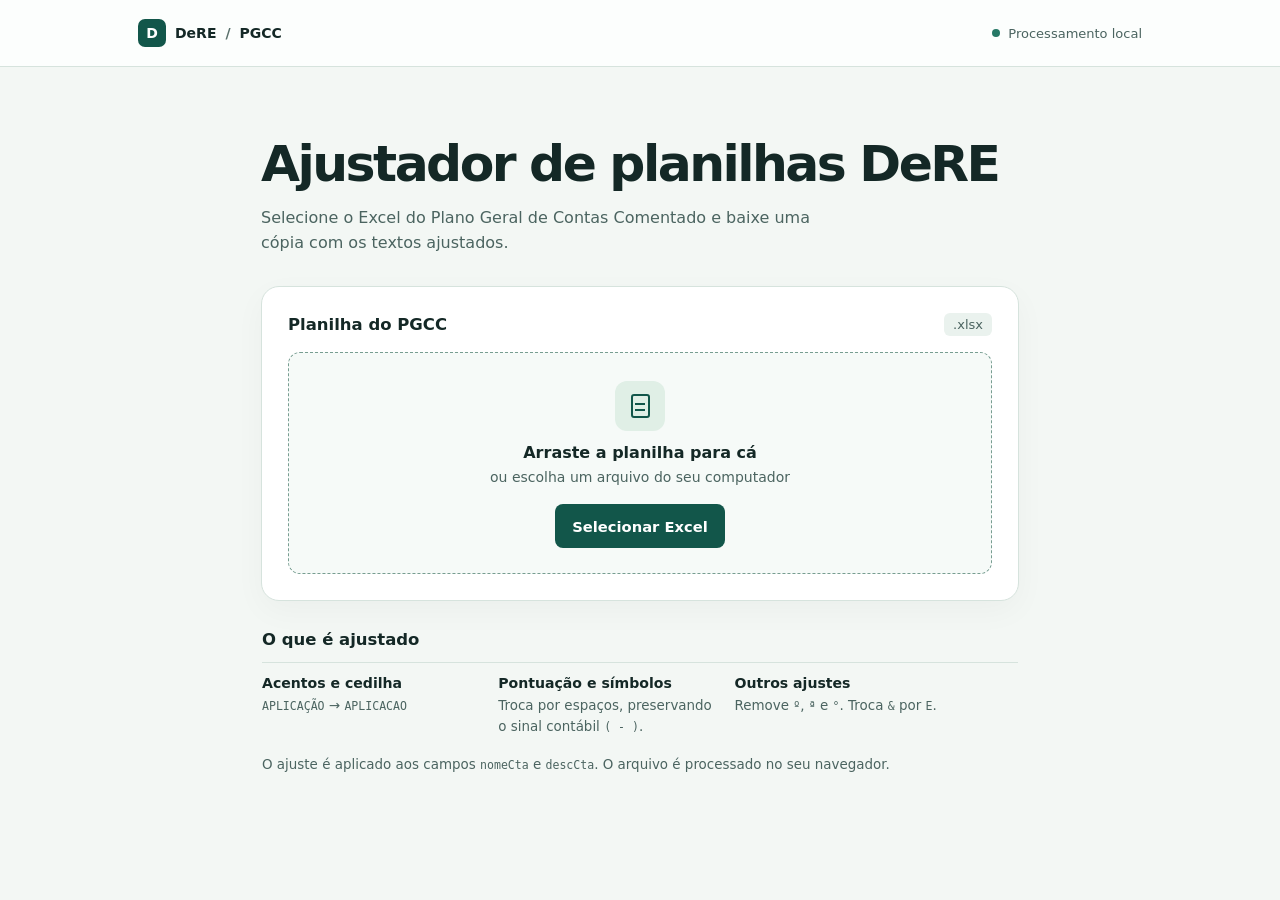
<file: conversor-excel/index.html>
<!doctype html>
<html lang="pt-BR">
<head>
  <meta charset="utf-8">
  <meta name="viewport" content="width=device-width, initial-scale=1">
  <meta name="description" content="Ajuste os nomes e as descrições de contas em planilhas do PGCC da DeRE no próprio navegador.">
  <meta http-equiv="Content-Security-Policy" content="default-src 'none'; script-src 'self'; style-src 'self'; connect-src 'none'; base-uri 'none'; form-action 'none'">
  <title>Ajustador de planilhas DeRE</title>
  <link rel="stylesheet" href="./style.css">
  <script defer src="./jszip.min.js"></script>
  <script type="module" src="./app.mjs"></script>
</head>
<body>
  <header class="bar">
    <div class="bar-inner">
      <a class="brand" href="./" aria-label="Início do ajustador DeRE"><span class="brand-mark" aria-hidden="true">D</span> DeRE <span class="brand-separator" aria-hidden="true">/</span> PGCC</a>
      <span class="privacy"><span aria-hidden="true"></span> Processamento local</span>
    </div>
  </header>
  <main>
    <div class="intro">
      <h1>Ajustador de planilhas DeRE</h1>
      <p>Selecione o Excel do Plano Geral de Contas Comentado e baixe uma cópia com os textos ajustados.</p>
    </div>

    <section class="workspace" aria-labelledby="workspace-title">
      <div class="section-heading">
        <h2 id="workspace-title">Planilha do PGCC</h2>
        <span class="format">.xlsx</span>
      </div>
      <div class="drop-area" id="drop-area">
        <span class="file-symbol" aria-hidden="true"><span></span></span>
        <p class="drop-title">Arraste a planilha para cá</p>
        <p class="drop-help" id="drop-help">ou escolha um arquivo do seu computador</p>
        <input id="file" type="file" accept=".xlsx,application/vnd.openxmlformats-officedocument.spreadsheetml.sheet" aria-label="Selecionar planilha Excel" aria-describedby="drop-help">
        <label class="button primary choose" for="file">Selecionar Excel</label>
      </div>
      <div id="result" class="result" hidden>
        <p id="filename" class="filename"></p>
        <p id="status" role="status" aria-live="polite"></p>
        <p id="error" role="alert" hidden></p>
        <ul id="details" hidden></ul>
        <a class="button primary" id="download" hidden>Baixar planilha ajustada <span aria-hidden="true">↓</span></a>
      </div>
      <noscript><p>Ative o JavaScript do navegador para processar a planilha.</p></noscript>
    </section>

    <section class="rules" aria-labelledby="rules-title">
      <h2 id="rules-title">O que é ajustado</h2>
      <dl>
        <div><dt>Acentos e cedilha</dt><dd><code>APLICAÇÃO</code> → <code>APLICACAO</code></dd></div>
        <div><dt>Pontuação e símbolos</dt><dd>Troca por espaços, preservando o sinal contábil <code>( - )</code>.</dd></div>
        <div><dt>Outros ajustes</dt><dd>Remove <code>º</code>, <code>ª</code> e <code>°</code>. Troca <code>&amp;</code> por <code>E</code>.</dd></div>
      </dl>
      <p>O ajuste é aplicado aos campos <code>nomeCta</code> e <code>descCta</code>. O arquivo é processado no seu navegador.</p>
    </section>
  </main>
</body>
</html>
</file>
<file: conversor-excel/style.css>
:root {
  color-scheme: light;
  --ink: #142826;
  --muted: #4b6460;
  --accent: #12564a;
  --line: #d6e3dd;
  font-family: "Inter", system-ui, sans-serif;
  color: var(--ink);
  background: #f3f7f4;
}

*, *::before, *::after { box-sizing: border-box; }
[hidden] { display: none !important; }
body { margin: 0; }
a { color: inherit; }
.bar { border-bottom: 1px solid var(--line); background: #fcfefd; }
.bar-inner {
  min-height: 66px;
  max-width: 1060px;
  margin: auto;
  padding: 0 28px;
  display: flex;
  align-items: center;
  justify-content: space-between;
  gap: 16px;
}
.brand { display: inline-flex; align-items: center; gap: 9px; font-weight: 700; font-size: 14px; text-decoration: none; white-space: nowrap; }
.brand-mark { display: grid; place-items: center; width: 28px; height: 28px; color: white; background: var(--accent); border-radius: 7px; }
.brand-separator { color: #59706b; }
.privacy { display: flex; align-items: center; gap: 8px; color: var(--muted); font-size: 13px; }
.privacy span { width: 8px; height: 8px; border-radius: 50%; background: #267866; }
main { max-width: 806px; margin: 0 auto; padding: clamp(30px, 7vw, 70px) 24px 40px; }
h1, h2, p { margin: 0; }
h1 { font-size: clamp(2rem, 5.4vw, 3.15rem); line-height: 1.07; letter-spacing: -.05em; }
.intro p { color: var(--muted); line-height: 1.55; margin-top: 15px; max-width: 590px; }
.workspace {
  margin-top: 30px;
  padding: clamp(15px, 4vw, 26px);
  background: #fff;
  border: 1px solid var(--line);
  border-radius: 18px;
  box-shadow: 0 10px 32px #13282309;
}
.section-heading { display: flex; justify-content: space-between; align-items: center; gap: 12px; margin-bottom: 16px; }
h2 { font-size: 1.03rem; }
.format { color: var(--muted); background: #eaf2ee; border-radius: 6px; padding: 4px 9px; font-size: 13px; }
.drop-area { position: relative; text-align: center; padding: 28px 12px 25px; border: 1px dashed #779d91; border-radius: 12px; background: #f6faf8; }
.drop-area.is-dragging { background: #e2f3e9; border-color: var(--accent); }
.file-symbol { position: relative; display: grid; place-items: center; width: 50px; height: 50px; margin: 0 auto 12px; color: var(--accent); background: #e0efe6; border-radius: 12px; }
.file-symbol span { width: 19px; height: 24px; border: 2px solid; border-radius: 3px; }
.file-symbol span::before, .file-symbol span::after { position: absolute; left: 20px; top: 22px; content: ""; width: 10px; height: 2px; background: currentColor; }
.file-symbol span::after { top: 28px; }
.drop-title { font-weight: 700; }
.drop-help { color: var(--muted); font-size: 14px; line-height: 1.4; margin: 6px 0 17px; }
#file { position: absolute; width: 1px; height: 1px; opacity: 0; }
.button { min-height: 44px; padding: 9px 16px; display: inline-flex; gap: 8px; align-items: center; justify-content: center; border: 1px solid transparent; border-radius: 8px; font-size: .92rem; font-weight: 700; text-decoration: none; cursor: pointer; }
.primary { color: white; background: var(--accent); }
.primary:hover { background: #0e463b; }
:focus-visible, #file:focus-visible + label { outline: 3px solid #217462; outline-offset: 4px; }
.result { margin-top: 16px; padding: 15px 0 0; border-top: 1px solid var(--line); }
.filename { font-weight: 700; overflow-wrap: anywhere; }
#status, #error { margin-top: 6px; line-height: 1.5; }
#status { color: var(--muted); }
#error { color: #9b281d; }
#details { color: #6c490c; padding-left: 21px; margin: 9px 0 0; line-height: 1.5; font-size: .9rem; }
#download { margin-top: 13px; }
.rules { margin: 29px 1px 0; }
.rules dl { display: grid; grid-template-columns: 1fr 1fr 1.2fr; margin: 13px 0 10px; }
.rules dl div { border-top: 1px solid var(--line); padding: 12px 11px 7px 0; }
.rules dt { font-size: .88rem; font-weight: 700; }
.rules dd, .rules p { margin: 5px 0 0; color: var(--muted); font-size: .84rem; line-height: 1.55; }
code { font-family: "IBM Plex Mono", ui-monospace, monospace; font-size: .86em; }
@media (max-width: 520px) {
  .bar-inner { min-height: 56px; padding: 0 16px; }
  main { padding-left: 16px; padding-right: 16px; }
  .rules dl { grid-template-columns: 1fr; }
  .privacy { font-size: 12px; }
}
</file>
